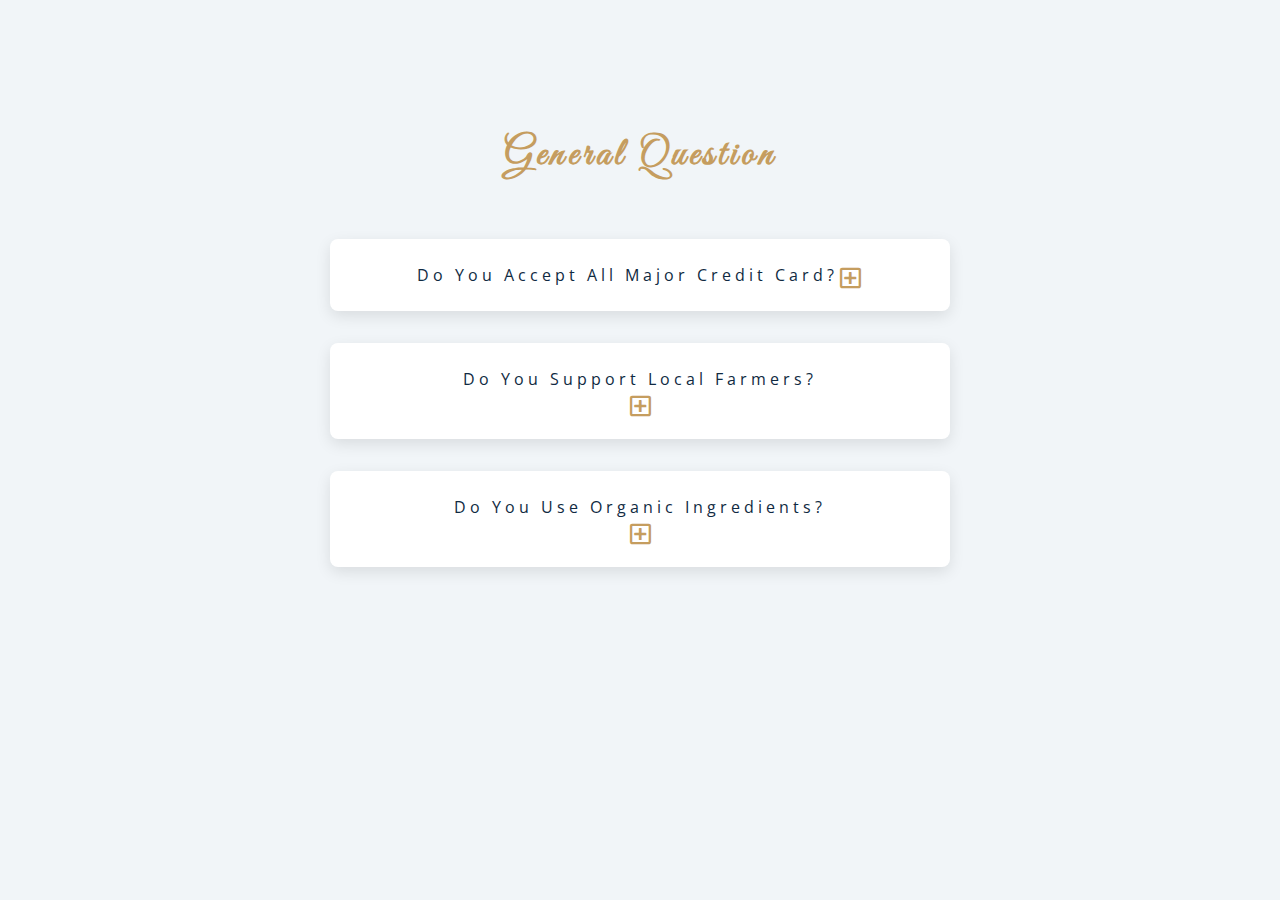
<file: 07-questions/setup/index.html>
<!DOCTYPE html>
<html lang="en">
  <head>
    <meta charset="UTF-8" />
    <meta name="viewport" content="width=device-width, initial-scale=1.0" />
    <title>Q & A</title>
    <!-- font-awesome -->
    <link
      rel="stylesheet"
      href="https://cdnjs.cloudflare.com/ajax/libs/font-awesome/5.14.0/css/all.min.css"
    />
    <!-- extra fonts -->
    <link
      href="https://fonts.googleapis.com/css?family=Great+Vibes&display=swap"
      rel="stylesheet"
    />
    <!-- styles -->
    <link rel="stylesheet" href="styles.css" />
  </head>
  <body>
    <div class="title">
          <h2>General Question</h2>
    </div>
    <div class="section-center">
      <article class="question">
                <div class="question-title">
                  <div style="display: flex; flex-direction: row;">
                    <p>Do you accept all major credit card?</p>
                       <button class="question-btn">
                               <span class="plus-icon">
                                  <i class="far fa-plus-square"></i>
                               </span>
                               <span class="minus-icon">
                                  <i class="far fa-minus-square"></i>
                               </span>
                      </button>
                      </div>
                      <div class="question-text">
                            <p>
                               Lorem ipsum dolor sit amet consectetur adipisicing elit. Dolorem, sed quis! Perferendis
                               amet ab eum repellat corporis maxime sunt esse.
                            </p>
                      </div>
                </div>
      </article>
      <!-- 2 -->
      <article class="question">
        <div class="question-title">
          <p>Do you Support Local Farmers?</p>
               <button class="question-btn">
                       <span class="plus-icon">
                          <i class="far fa-plus-square"></i>
                       </span>
                       <span class="minus-icon">
                          <i class="far fa-minus-square"></i>
                       </span>
              </button>
              <div class="question-text">
                    <p>
                       Lorem ipsum dolor sit amet consectetur adipisicing elit. Dolorem, sed quis! Perferendis
                       amet ab eum repellat corporis maxime sunt esse.
                    </p>
              </div>
        </div>
      </article>
      <!-- 3 -->
      <article class="question">
        <div class="question-title">
          <p>Do you Use Organic ingredients?</p>
               <button class="question-btn">
                       <span class="plus-icon">
                          <i class="far fa-plus-square"></i>
                       </span>
                       <span class="minus-icon">
                          <i class="far fa-minus-square"></i>
                       </span>
              </button>
              <div class="question-text">
                    <p>
                       Lorem ipsum dolor sit amet consectetur adipisicing elit. Dolorem, sed quis! Perferendis
                       amet ab eum repellat corporis maxime sunt esse.
                    </p>
              </div>
        </div>
      </article>
    </div>
    <!-- javascript -->
    <script src="app.js"></script>
  </body>
</html>
</file>
<file: 07-questions/setup/styles.css>
/*
=============== 
Fonts
===============
*/
@import url("https://fonts.googleapis.com/css?family=Open+Sans|Roboto:400,700&display=swap");

/*
=============== 
Variables
===============
*/

:root {
  /* dark shades of primary color*/
  --clr-primary-1: hsl(205, 86%, 17%);
  --clr-primary-2: hsl(205, 77%, 27%);
  --clr-primary-3: hsl(205, 72%, 37%);
  --clr-primary-4: hsl(205, 63%, 48%);
  /* primary/main color */
  --clr-primary-5: #49a6e9;
  /* lighter shades of primary color */
  --clr-primary-6: hsl(205, 89%, 70%);
  --clr-primary-7: hsl(205, 90%, 76%);
  --clr-primary-8: hsl(205, 86%, 81%);
  --clr-primary-9: hsl(205, 90%, 88%);
  --clr-primary-10: hsl(205, 100%, 96%);
  /* darkest grey - used for headings */
  --clr-grey-1: hsl(209, 61%, 16%);
  --clr-grey-2: hsl(211, 39%, 23%);
  --clr-grey-3: hsl(209, 34%, 30%);
  --clr-grey-4: hsl(209, 28%, 39%);
  /* grey used for paragraphs */
  --clr-grey-5: hsl(210, 22%, 49%);
  --clr-grey-6: hsl(209, 23%, 60%);
  --clr-grey-7: hsl(211, 27%, 70%);
  --clr-grey-8: hsl(210, 31%, 80%);
  --clr-grey-9: hsl(212, 33%, 89%);
  --clr-grey-10: hsl(210, 36%, 96%);
  --clr-white: #fff;
  --clr-red-dark: hsl(360, 67%, 44%);
  --clr-red-light: hsl(360, 71%, 66%);
  --clr-green-dark: hsl(125, 67%, 44%);
  --clr-green-light: hsl(125, 71%, 66%);
  --clr-gold: #c59d5f;
  --clr-black: #222;
  --ff-primary: "Roboto", sans-serif;
  --ff-secondary: "Open Sans", sans-serif;
  --transition: all 0.3s linear;
  --spacing: 0.25rem;
  --radius: 0.5rem;
  --light-shadow: 0 5px 15px rgba(0, 0, 0, 0.1);
  --dark-shadow: 0 5px 15px rgba(0, 0, 0, 0.2);
  --max-width: 1170px;
  --fixed-width: 620px;
}
/*
=============== 
Global Styles
===============
*/

*,
::after,
::before {
  margin: 0;
  padding: 0;
  box-sizing: border-box;
}
body {
  font-family: var(--ff-secondary);
  background: var(--clr-grey-10);
  color: var(--clr-grey-1);
  line-height: 1.5;
  font-size: 0.875rem;
}
ul {
  list-style-type: none;
}
a {
  text-decoration: none;
}
img:not(.logo) {
  width: 100%;
}
img {
  display: block;
}

h1,
h2,
h3,
h4 {
  letter-spacing: var(--spacing);
  text-transform: capitalize;
  line-height: 1.25;
  margin-bottom: 0.75rem;
  font-family: var(--ff-primary);
}
h1 {
  font-size: 3rem;
}
h2 {
  font-size: 2rem;
}
h3 {
  font-size: 1.25rem;
}
h4 {
  font-size: 0.875rem;
}
p {
  margin-bottom: 1.25rem;
  color: var(--clr-grey-5);
}
@media screen and (min-width: 800px) {
  h1 {
    font-size: 4rem;
  }
  h2 {
    font-size: 2.5rem;
  }
  h3 {
    font-size: 1.75rem;
  }
  h4 {
    font-size: 1rem;
  }
  body {
    font-size: 1rem;
  }
  h1,
  h2,
  h3,
  h4 {
    line-height: 1;
  }
}
/*  global classes */

.btn {
  text-transform: uppercase;
  background: transparent;
  color: var(--clr-black);
  padding: 0.375rem 0.75rem;
  letter-spacing: var(--spacing);
  display: inline-block;
  transition: var(--transition);
  font-size: 0.875rem;
  border: 2px solid var(--clr-black);
  cursor: pointer;
  box-shadow: 0 1px 3px rgba(0, 0, 0, 0.2);
  border-radius: var(--radius);
}
.btn:hover {
  color: var(--clr-white);
  background: var(--clr-black);
}
/* section */
.section {
  padding: 5rem 0;
}

.section-center {
  width: 90vw;
  margin: 0 auto;
  max-width: 1170px;
}
@media screen and (min-width: 992px) {
  .section-center {
    width: 95vw;
  }
}
main {
  min-height: 100vh;
  display: grid;
  place-items: center;
}
/*
=============== 
Questions
===============
*/
.title {
  margin-top: 15vh;
  margin-bottom: 4rem;
}
.title h2 {
  color: var(--clr-gold);
  font-family: "Great Vibes", cursive;
  text-align: center;
}
.section-center {
  max-width: var(--fixed-width);
}
.question {
  background: var(--clr-white);
  border-radius: var(--radius);
  box-shadow: var(--light-shadow);
  padding: 1.5rem 1.5rem 0 1.5rem;
  margin-bottom: 2rem;
}
.question-title {
  display: flex;
  flex-direction: column;
  justify-content: space-between;
  align-items: center;
  text-transform: capitalize;
  padding-bottom: 1rem;
}
.question-title p {
  margin-bottom: 0;
  letter-spacing: var(--spacing);
  color: var(--clr-grey-1);
}
.question-btn {
  font-size: 1.5rem;
  background: transparent;
  border-color: transparent;
  cursor: pointer;
  color: var(--clr-gold);
  transition: var(--transition);
}
.question-btn:hover {
  transform: rotate(90deg);
}
.question-text {
  padding: 1rem 0 1.5rem 0;
  border-top: 1px solid rgba(0, 0, 0, 0.2);
}
.question-text p {
  margin-bottom: 0;
}
/* hide text */
.question-text {
  display: none;
  transition: 1s ease-in-out;
}
.show-text .question-text {
  display: block;
}
.minus-icon {
  display: none;
}
.show-text .minus-icon {
  display: inline;
}
.show-text .plus-icon {
  display: none;
}
</file>
